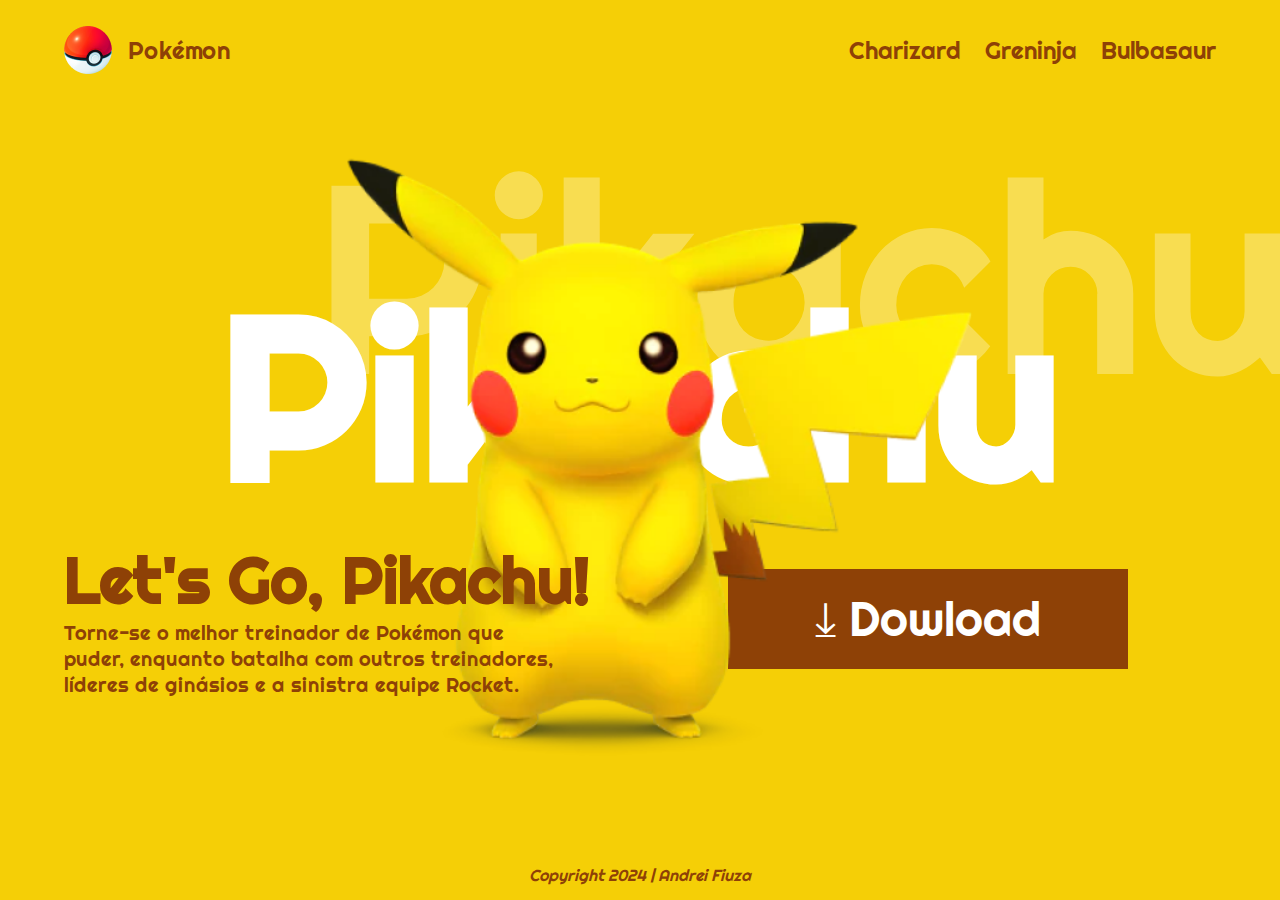
<file: index.html>
<!DOCTYPE html>
<html lang="en">
<head>
    <meta charset="UTF-8">
    <meta name="viewport" content="width=device-width, initial-scale=1.0">
    <link rel="preconnect" href="https://fonts.googleapis.com">
    <link rel="preconnect" href="https://fonts.gstatic.com" crossorigin>
    <link href="https://fonts.googleapis.com/css2?family=Righteous&display=swap" rel="stylesheet">
    <link rel="stylesheet" href="./style.css">
    <title>pikachu</title>
</head>
<body>
    <header>
        <a href="#">
            <img src="./img/poke-bola.png" alt="poke bola">
            <span>Pokémon</span>
        </a>
        <div>
            <a href="./pokemon1.html">Charizard</a>
            <a href="./pokemon2.html">Greninja</a>
            <a href="./pokemon3.html">Bulbasaur</a>
            
        </div>
    </header>

    <main>
        <div class="title">
            <h1>Pikachu</h1>
            <span>Pikachu</span>
        </div>
        <div class="container">
            <div class="description">
                <h2>Let's Go, Pikachu!</h2>
                <p>
                    Torne-se o melhor treinador de Pokémon que puder, enquanto batalha com outros treinadores, líderes de ginásios e a sinistra equipe Rocket.
                </p>
            </div>
            <div class="action">
                <a href="#">
                    &#10515; Dowload
                </a>
            </div>
        </div>
    </main>

    <footer>
        Copyright 2024 | Andrei Fiuza
    </footer>
    
    <img class="pikachu-image" src="./img/pikachu.png" alt="pikachu">
</body>
</html>
</file>
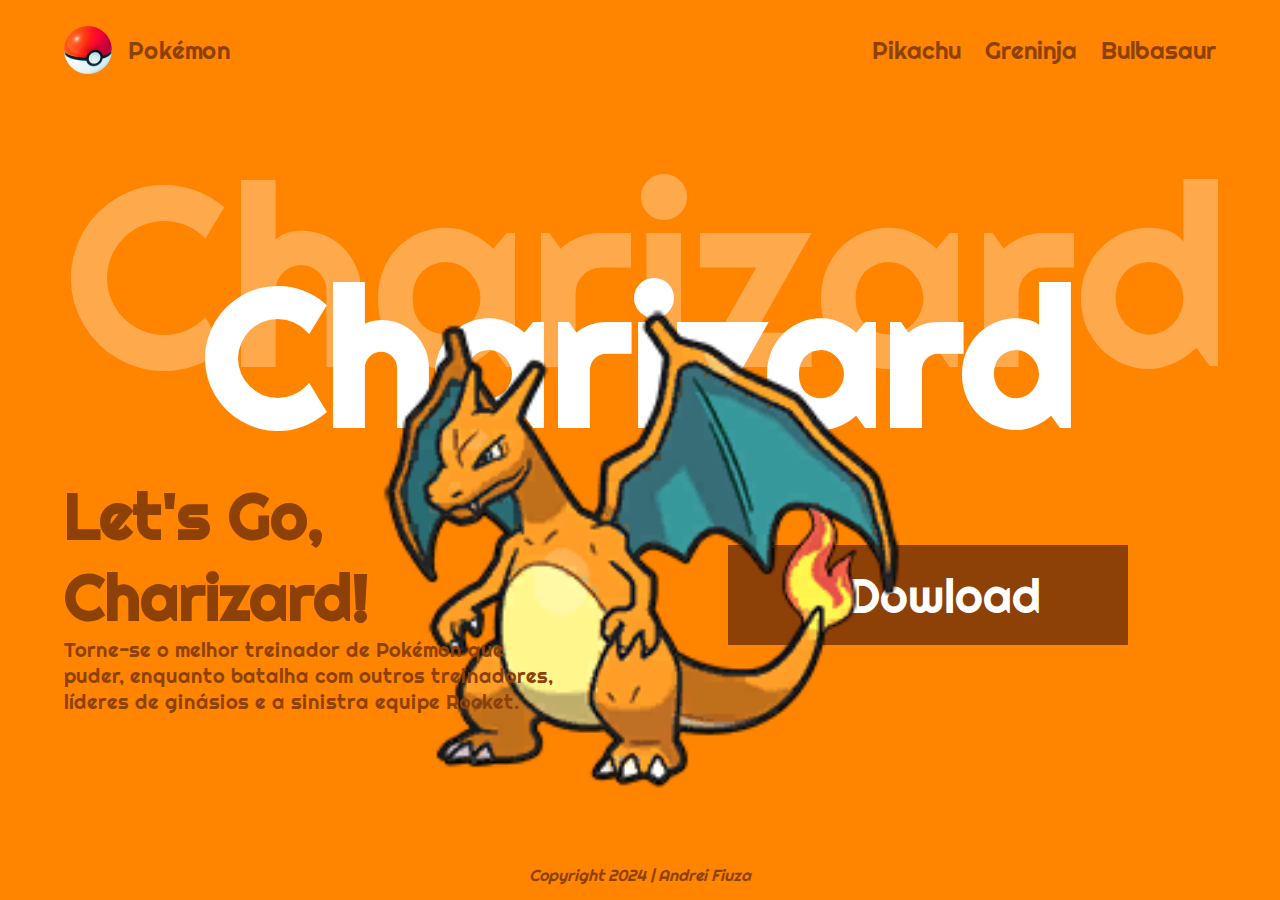
<file: pokemon1.html>
<!DOCTYPE html>
<html lang="en">
<head>
    <meta charset="UTF-8">
    <meta name="viewport" content="width=device-width, initial-scale=1.0">
    <link rel="preconnect" href="https://fonts.googleapis.com">
    <link rel="preconnect" href="https://fonts.gstatic.com" crossorigin>
    <link href="https://fonts.googleapis.com/css2?family=Righteous&display=swap" rel="stylesheet">
    <link rel="stylesheet" href="./pokemon1.css">
    <title>Charizard</title>
</head>
<body>
    <header>
        <a href="#">
            <img src="./img/poke-bola.png" alt="poke bola">
            <span>Pokémon</span>
        </a>
        <div>
            <a href="./index.html">Pikachu</a>
            <a href="./pokemon2.html">Greninja</a>
            <a href="./pokemon3.html">Bulbasaur</a>
        </div>
    </header>

    <main>
        <div class="title">
            <h1>Charizard</h1>
            <span>Charizard</span>
        </div>
        <div class="container">
            <div class="description">
                <h2>Let's Go, Charizard!</h2>
                <p>
                    Torne-se o melhor treinador de Pokémon que puder, enquanto batalha com outros treinadores, líderes de ginásios e a sinistra equipe Rocket.
                </p>
            </div>
            <div class="action">
                <a href="#">
                    &#10515; Dowload
                </a>
            </div>
        </div>
    </main>

    <footer>
        Copyright 2024 | Andrei Fiuza
    </footer>

    <img class="charizard-image" src="./charizard (1).png" alt="charizard">
</body>
</html>
</file>
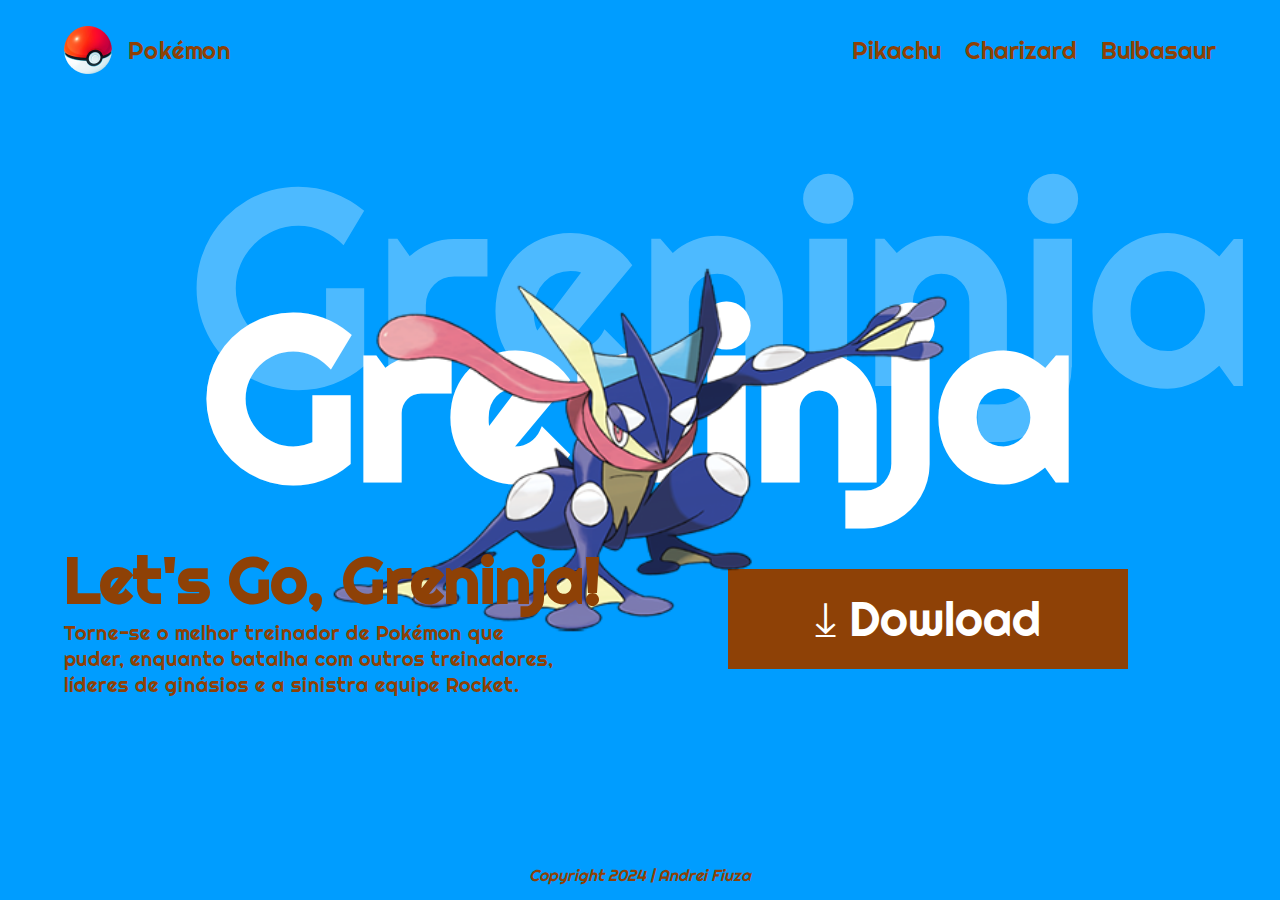
<file: pokemon2.html>
<!DOCTYPE html>
<html lang="en">
<head>
    <meta charset="UTF-8">
    <meta name="viewport" content="width=device-width, initial-scale=1.0">
    <link rel="preconnect" href="https://fonts.googleapis.com">
    <link rel="preconnect" href="https://fonts.gstatic.com" crossorigin>
    <link href="https://fonts.googleapis.com/css2?family=Righteous&display=swap" rel="stylesheet">
    <link rel="stylesheet" href="./pokemon2.css">
    <title>Greninja</title>
</head>
<body>
    <header>
        <a href="#">
            <img src="./img/poke-bola.png" alt="poke bola">
            <span>Pokémon</span>
        </a>
        <div>
            <a href="./index.html">Pikachu </a>
            <a href="./pokemon1.html">Charizard </a>
            <a href="./pokemon3.html">Bulbasaur </a>
        </div>
    </header>

    <main>
        <div class="title">
            <h1>Greninja</h1>
            <span>Greninja</span>
        </div>
        <div class="container">
            <div class="description">
                <h2>Let's Go, Greninja!</h2>
                <p>
                    Torne-se o melhor treinador de Pokémon que puder, enquanto batalha com outros treinadores, líderes de ginásios e a sinistra equipe Rocket.
                </p>
            </div>
            <div class="action">
                <a href="#">
                    &#10515; Dowload
                </a>
            </div>
        </div>
    </main>

    <footer>
        Copyright 2024 | Andrei Fiuza
    </footer>

    <img class="greninja-image" src="./greninja.png" alt="greninja">
</body>
</html>
</file>
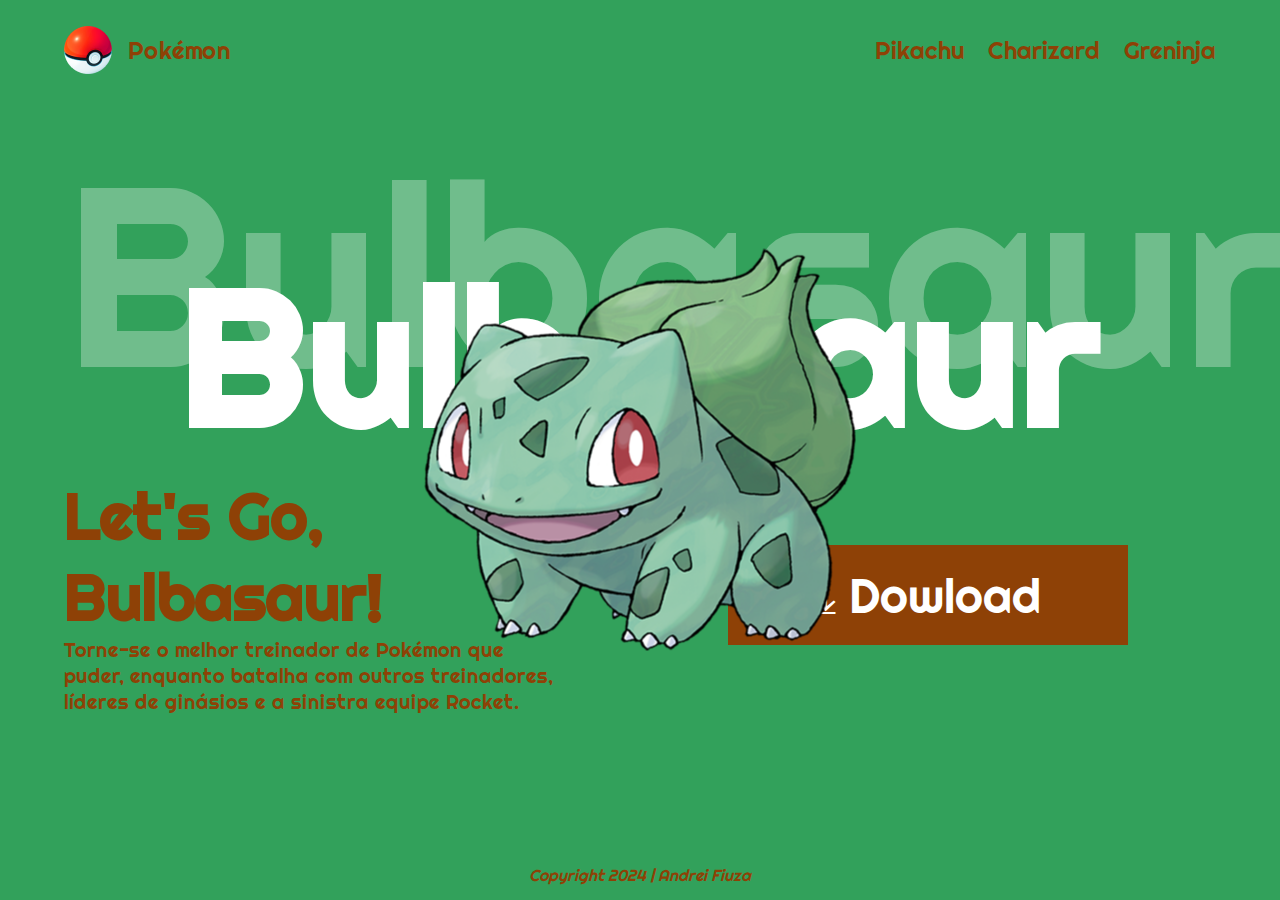
<file: pokemon3.html>
<!DOCTYPE html>
<html lang="en">
<head>
    <meta charset="UTF-8">
    <meta name="viewport" content="width=device-width, initial-scale=1.0">
    <link rel="preconnect" href="https://fonts.googleapis.com">
    <link rel="preconnect" href="https://fonts.gstatic.com" crossorigin>
    <link href="https://fonts.googleapis.com/css2?family=Righteous&display=swap" rel="stylesheet">
    <link rel="stylesheet" href="./pokemon3.css">
    <title>Bulbasaur</title>
</head>
<body>
    <header>
        <a href="#">
            <img src="./img/poke-bola.png" alt="poke bola">
            <span>Pokémon</span>
        </a>
        <div>
            <a href="./index.html">Pikachu </a>
            <a href="./pokemon1.html">Charizard </a>
            <a href="./pokemon2.html">Greninja </a>
        </div>
    </header>

    <main>
        <div class="title">
            <h1>Bulbasaur</h1>
            <span>Bulbasaur</span>
        </div>
        <div class="container">
            <div class="description">
                <h2>Let's Go, Bulbasaur!</h2>
                <p>
                    Torne-se o melhor treinador de Pokémon que puder, enquanto batalha com outros treinadores, líderes de ginásios e a sinistra equipe Rocket.
                </p>
            </div>
            <div class="action">
                <a href="#">
                    &#10515; Dowload
                </a>
            </div>
        </div>
    </main>

    <footer>
        Copyright 2024 | Andrei Fiuza
    </footer>

    <img class="bulbasaur-image" src="./bubassauro.png" alt="Bulbasaur">
</body>
</html>
</file>
<file: style.css>
* {
    margin: 0;
    padding: 0;
    box-sizing: border-box;
}

a {
    text-decoration: none;
    color: inherit;
}

:root {
    --primary-color: #F5cf06;
    --secondary-color: #8E4106;

}

body {
    height: 100vh;
    background-color: var(--primary-color);
    display: flex;
    flex-direction: column;
    padding-inline: 64px;
    font-family: "Righteous", sans-serif;
}

header {
    height: 100px;
    display: flex;
    justify-content: space-between;
}
header div{
    display: flex;
    gap: 24px;
}

header a {
    gap: 16px;
    display: flex;
    align-items: center;
    height: 100%;
    font-size: 24px;
    color: var(--secondary-color);
}

main {
    flex-grow: 1;
    display: flex;
    flex-direction: column;
    justify-content: center;
}

.title {
    color: white;
    text-align: center;
    position: relative;
}

.title h1 {
    font-size: 18vw;
}

.title span {
    position: absolute;
    font-size: 21vw;
    top: -50%;
    left: 250px;
    opacity: 0.3;
}

.container {
    display: flex;
}

.description {
    width: 50%;
    color: var(--secondary-color);
    z-index: 1;
}

.description h2 {
    font-size: 64px;
}

.description p {
    font-size: 20px;
    width: 500px;
}

.action {
    width: 50%;
    display: flex;
    justify-content: center;
    align-items: center;
}

.action a{
    background-color: #8E4106;
    height: 100px;
    width: 400px;
    display: flex;
    justify-content: center;
    align-items: center;
    color: white;
    font-size: 48px;
}

footer {
    height: 50px;
    display: flex;
    justify-content: center;
    align-items: center;
    color: var(--secondary-color);
    font-style: italic;
}

.pikachu-image {
    position: absolute;
    top: 50%;
    left: 50%;
    transform: translate(-50%, -50%);
    height: 75vh;
}
</file>
<file: pokemon1.css>
* {
    margin: 0;
    padding: 0;
    box-sizing: border-box;
}

a {
    text-decoration: none;
    color: inherit;
}

:root {
    --primary-color: #ff8400;
    --secondary-color: #8E4106;

}

body {
    height: 100vh;
    background-color: var(--primary-color);
    display: flex;
    flex-direction: column;
    padding-inline: 64px;
    font-family: "Righteous", sans-serif;
}

header {
    display: flex;
    height: 100px;
    justify-content: space-between;
}

header div {
    display: flex;
    gap: 24px;
}

header a {
    gap: 16px;
    display: flex;
    align-items: center;
    height: 100%;
    font-size: 24px;
    color: var(--secondary-color);
}

main {
    flex-grow: 1;
    display: flex;
    flex-direction: column;
    justify-content: center;
}

.title {
    color: white;
    text-align: center;
    position: relative;
}

.title h1 {
    font-size: 15vw;
}

.title span {
    position: absolute;
    font-size: 20vw;
    top: -50%;
    left: 0;
    opacity: 0.3;
}

.container {
    display: flex;
}

.description {
    width: 50%;
    color: var(--secondary-color);
    z-index: 1;
}

.description h2 {
    font-size: 64px;
}

.description p {
    font-size: 20px;
    width: 500px;
}

.action {
    width: 50%;
    display: flex;
    justify-content: center;
    align-items: center;
}

.action a{
    background-color: #8E4106;
    height: 100px;
    width: 400px;
    display: flex;
    justify-content: center;
    align-items: center;
    color: white;
    font-size: 48px;
}

footer {
    height: 50px;
    display: flex;
    justify-content: center;
    align-items: center;
    color: var(--secondary-color);
    font-style: italic;
}

.charizard-image {
    position: absolute;
    top: 50%;
    left: 50%;
    transform: translate(-50%, -50%);
    height: 75vh;
}
</file>
<file: pokemon2.css>
* {
    margin: 0;
    padding: 0;
    box-sizing: border-box;
}

a {
    text-decoration: none;
    color: inherit;
}

:root {
    --primary-color: #009dff;
    --secondary-color: #8E4106;

}

body {
    height: 100vh;
    background-color: var(--primary-color);
    display: flex;
    flex-direction: column;
    padding-inline: 64px;
    font-family: "Righteous", sans-serif;
}

header {
    display: flex;
    height: 100px;
    justify-content: space-between;
}

header div {
    display: flex;
    gap: 24px;
}

header a {
    gap: 16px;
    display: flex;
    align-items: center;
    height: 100%;
    font-size: 24px;
    color: var(--secondary-color);
}

main {
    flex-grow: 1;
    display: flex;
    flex-direction: column;
    justify-content: center;
}

.title {
    color: white;
    text-align: center;
    position: relative;
}

.title h1 {
    font-size: 18vw;
}

.title span {
    position: absolute;
    font-size: 22vw;
    top: -50%;
    left: 125px;
    opacity: 0.3;
}

.container {
    display: flex;
}

.description {
    width: 50%;
    color: var(--secondary-color);
    z-index: 1;
}

.description h2 {
    font-size: 64px;
}

.description p {
    font-size: 20px;
    width: 500px;
}

.action {
    width: 50%;
    display: flex;
    justify-content: center;
    align-items: center;
}

.action a{
    background-color: #8E4106;
    height: 100px;
    width: 400px;
    display: flex;
    justify-content: center;
    align-items: center;
    color: white;
    font-size: 48px;
}

footer {
    height: 50px;
    display: flex;
    justify-content: center;
    align-items: center;
    color: var(--secondary-color);
    font-style: italic;
}

.greninja-image {
    position: absolute;
    top: 50%;
    left: 50%;
    transform: translate(-50%, -50%);
    height: 75vh;
}
</file>
<file: pokemon3.css>
* {
    margin: 0;
    padding: 0;
    box-sizing: border-box;
}

a {
    text-decoration: none;
    color: inherit;
}

:root {
    --primary-color: #32a15b;
    --secondary-color: #8E4106;

}

body {
    height: 100vh;
    background-color: var(--primary-color);
    display: flex;
    flex-direction: column;
    padding-inline: 64px;
    font-family: "Righteous", sans-serif;
}

header {
    display: flex;
    height: 100px;
    justify-content: space-between;
}

header div {
    display: flex;
    gap: 24px;
}

header a {
    gap: 16px;
    display: flex;
    align-items: center;
    height: 100%;
    font-size: 24px;
    color: var(--secondary-color);
}

main {
    flex-grow: 1;
    display: flex;
    flex-direction: column;
    justify-content: center;
}

.title {
    color: white;
    text-align: center;
    position: relative;
}

.title h1 {
    font-size: 15vw;
}

.title span {
    position: absolute;
    font-size: 20vw;
    top: -50%;
    left: 0;
    opacity: 0.3;
}

.container {
    display: flex;
}

.description {
    width: 50%;
    color: var(--secondary-color);
    z-index: 1;
}

.description h2 {
    font-size: 64px;
}

.description p {
    font-size: 20px;
    width: 500px;
}

.action {
    width: 50%;
    display: flex;
    justify-content: center;
    align-items: center;
}

.action a{
    background-color: #8E4106;
    height: 100px;
    width: 400px;
    display: flex;
    justify-content: center;
    align-items: center;
    color: white;
    font-size: 48px;
}

footer {
    height: 50px;
    display: flex;
    justify-content: center;
    align-items: center;
    color: var(--secondary-color);
    font-style: italic;
}

.bulbasaur-image {
    position: absolute;
    top: 50%;
    left: 50%;
    transform: translate(-50%, -50%);
}
</file>
